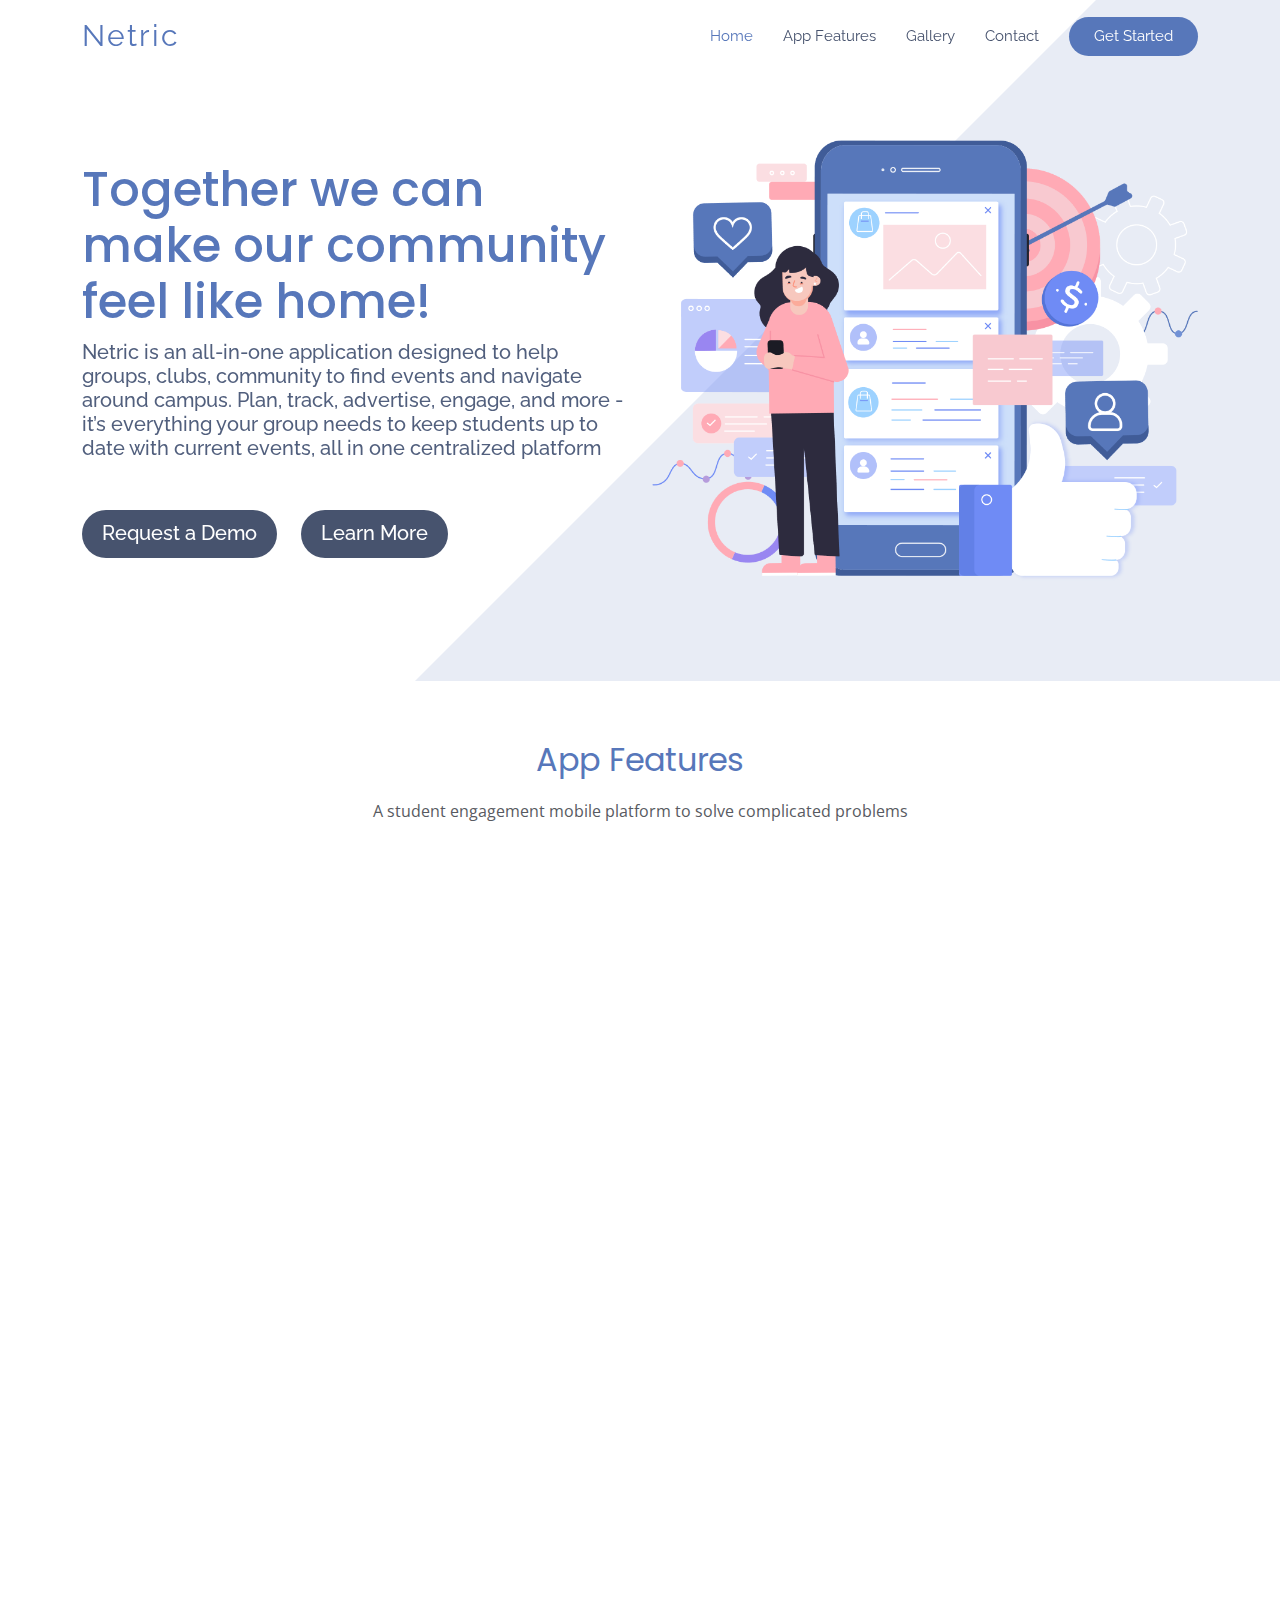
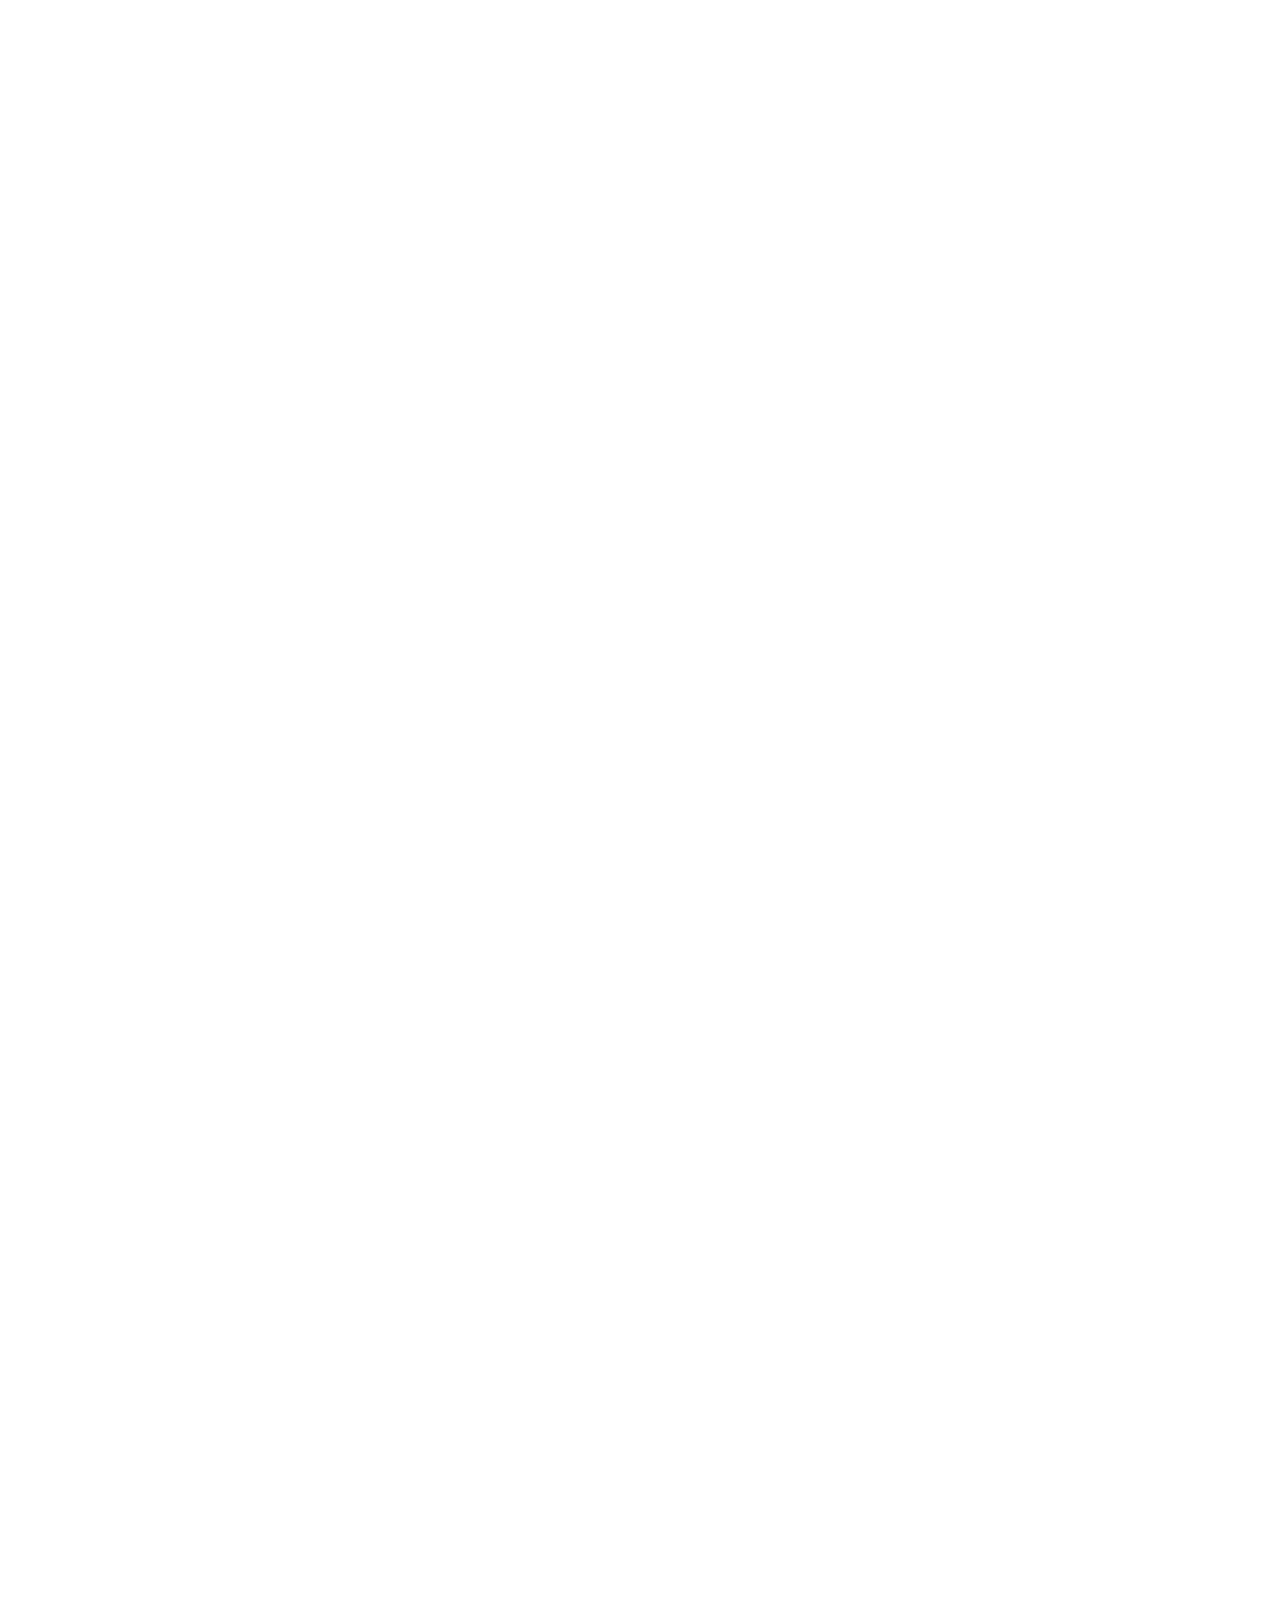
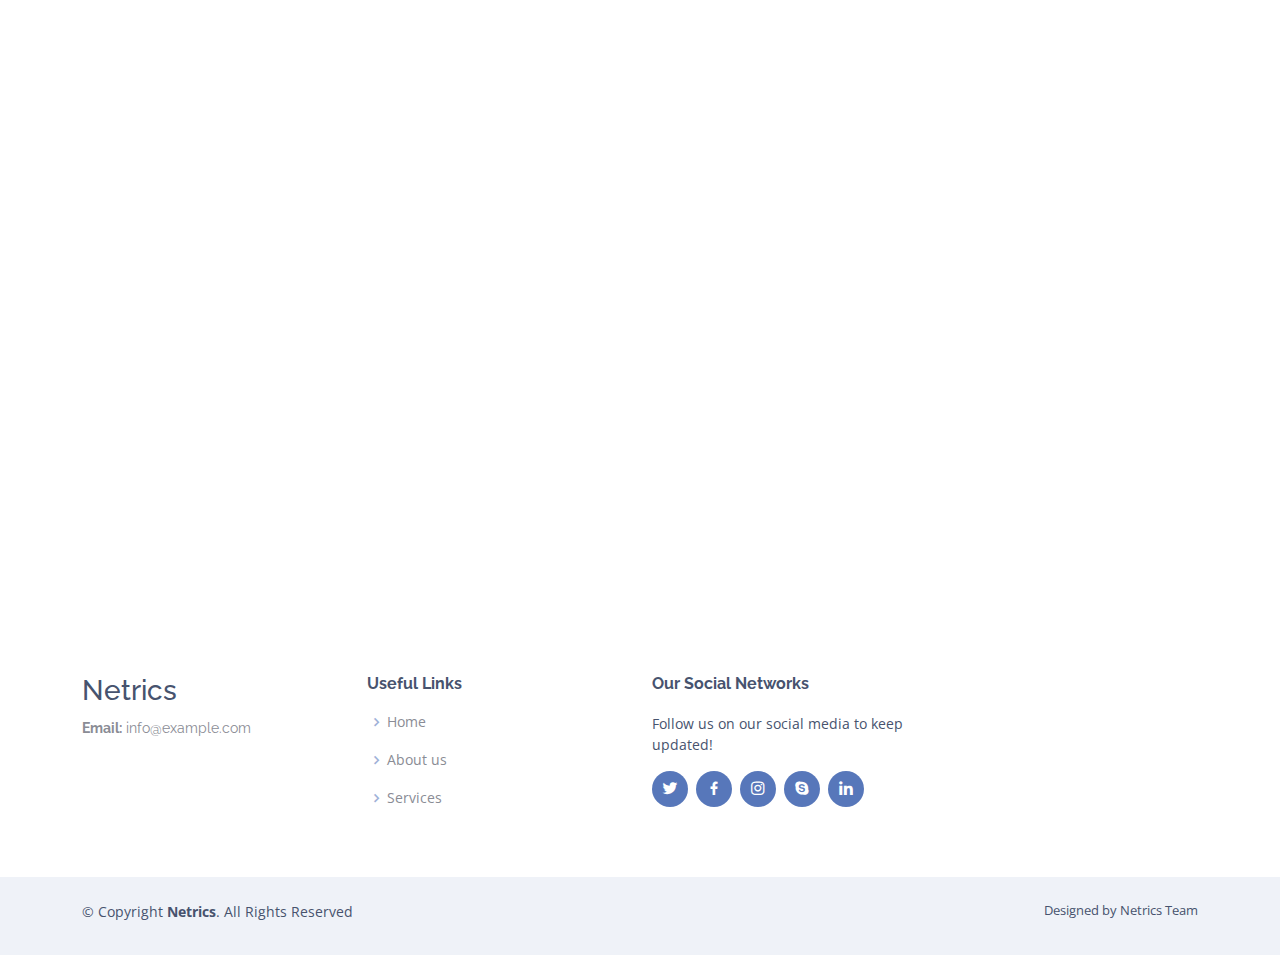
<file: index.html>
<!DOCTYPE html>
<html lang="en">

<head>
  <meta charset="utf-8">
  <meta content="width=device-width, initial-scale=1.0" name="viewport">

  <title>Netric</title>
  <meta content="" name="description">
  <meta content="" name="keywords">

  <!-- Favicons -->
  <link href="assets/img/favicon.png" rel="icon">
  <link href="assets/img/apple-touch-icon.png" rel="apple-touch-icon">

  <!-- Google Fonts -->
  <link href="https://fonts.googleapis.com/css?family=Open+Sans:300,300i,400,400i,600,600i,700,700i|Raleway:300,300i,400,400i,500,500i,600,600i,700,700i|Poppins:300,300i,400,400i,500,500i,600,600i,700,700i" rel="stylesheet">

  <!-- Vendor CSS Files -->
  <link href="assets/vendor/aos/aos.css" rel="stylesheet">
  <link href="assets/vendor/bootstrap/css/bootstrap.min.css" rel="stylesheet">
  <link href="assets/vendor/bootstrap-icons/bootstrap-icons.css" rel="stylesheet">
  <link href="assets/vendor/boxicons/css/boxicons.min.css" rel="stylesheet">
  <link href="assets/vendor/glightbox/css/glightbox.min.css" rel="stylesheet">
  <link href="assets/vendor/swiper/swiper-bundle.min.css" rel="stylesheet">

  <!-- Template Main CSS File -->
  <link href="assets/css/style.css" rel="stylesheet">

  <!-- =======================================================
  * Template Name: Appland - v4.5.0
  * Template URL: https://bootstrapmade.com/free-bootstrap-app-landing-page-template/
  * Author: BootstrapMade.com
  * License: https://bootstrapmade.com/license/
  ======================================================== -->
</head>

<body>

  <!-- ======= Header ======= -->
  <header id="header" class="fixed-top  header-transparent ">
    <div class="container d-flex align-items-center justify-content-between">

      <div class="logo">
        <h1><a href="index.html">Netric</a></h1>
        <!-- Uncomment below if you prefer to use an image logo -->
        <!-- <a href="index.html"><img src="assets/img/logo.png" alt="" class="img-fluid"></a>-->
      </div>

      <nav id="navbar" class="navbar">
        <ul>
          <li><a class="nav-link scrollto active" href="#hero">Home</a></li>
          <li><a class="nav-link scrollto" href="#features">App Features</a></li>
          <li><a class="nav-link scrollto" href="#gallery">Gallery</a></li>
          <!-- <li><a class="nav-link scrollto" href="#pricing">Pricing</a></li> -->
          <!-- <li><a class="nav-link scrollto" href="#faq">F.A.Q</a></li> -->
          <!-- <li class="dropdown"><a href="#"><span>Drop Down</span> <i class="bi bi-chevron-down"></i></a>
            <ul>
              <li><a href="#">Drop Down 1</a></li>
              <li class="dropdown"><a href="#"><span>Deep Drop Down</span> <i class="bi bi-chevron-right"></i></a>
                <ul>
                  <li><a href="#">Deep Drop Down 1</a></li>
                  <li><a href="#">Deep Drop Down 2</a></li>
                  <li><a href="#">Deep Drop Down 3</a></li>
                  <li><a href="#">Deep Drop Down 4</a></li>
                  <li><a href="#">Deep Drop Down 5</a></li>
                </ul>
              </li>
              <li><a href="#">Drop Down 2</a></li>
              <li><a href="#">Drop Down 3</a></li>
              <li><a href="#">Drop Down 4</a></li>
            </ul> -->
          </li>
          <li><a class="nav-link scrollto" href="#contact">Contact</a></li>
          <li><a class="getstarted scrollto" href="#features">Get Started</a></li>
        </ul>
        <i class="bi bi-list mobile-nav-toggle"></i>
      </nav><!-- .navbar -->

    </div>
  </header><!-- End Header -->

  <!-- ======= Hero Section ======= -->
  <section id="hero" class="d-flex align-items-center">

    <div class="container">
      <div class="row">
        <div class="col-lg-6 d-lg-flex flex-lg-column justify-content-center align-items-stretch pt-5 pt-lg-0 order-2 order-lg-1" data-aos="fade-up">
          <div>
            <h1>Together we can make our community feel like home!</h1>
            <h2>Netric is an all-in-one application designed to help groups, clubs, community to find events and navigate around campus. Plan, track, advertise, engage, and more - it’s everything your group needs to keep students up to date with current events, all in one centralized platform</h2>
            <a href="#contact" class="download-btn"> Request a Demo</a>
            <a href="#features" class="download-btn">Learn More</a>
          </div>
        </div>
        <div class="col-lg-6 d-lg-flex flex-lg-column align-items-stretch order-1 order-lg-2 hero-img" data-aos="fade-up">
          <img src="assets/img/hero-img.png" class="img-fluid" alt="">
        </div>
      </div>
    </div>

  </section><!-- End Hero -->

  <main id="main">

    <!-- ======= App Features Section ======= -->
    <section id="features" class="features">
      <div class="container">

        <div class="section-title">
          <h2>App Features</h2>
          <p>A student engagement mobile platform to solve complicated problems</p>
        </div>

        <div class="row no-gutters">
          <div class="col-xl-7 d-flex align-items-stretch order-2 order-lg-1">
            <div class="content d-flex flex-column justify-content-center">
              <div class="row">
                <div class="col-md-6 icon-box" data-aos="fade-up">
                  <i class="bx bx-receipt"></i>
                  <h4>Centralize</h4>
                  <p>Create a single location to keep up to date on all the current campus events.</p>
                </div>
                <div class="col-md-6 icon-box" data-aos="fade-up" data-aos-delay="100">
                  <i class="bx bx-cube-alt"></i>
                  <h4>Custom Branding</h4>
                  <p>Reflect your brand by adding your institution’s logo and changing theme colours.</p>
                </div>
                <div class="col-md-6 icon-box" data-aos="fade-up" data-aos-delay="200">
                  <i class="bx bx-images"></i>
                  <h4>Simplify</h4>
                  <p>Manage your processes with organization, event, form, finance and user management tool.</p>
                </div>
                <div class="col-md-6 icon-box" data-aos="fade-up" data-aos-delay="300">
                  <i class="bx bx-shield"></i>
                  <h4>Explore Accurately</h4>
                  <p>On-map icons show specific locations of events with route details and GPS tracking. We will show you where you are and how far from the destination and any alternative routes.</p>
                </div>
                <div class="col-md-6 icon-box" data-aos="fade-up" data-aos-delay="400">
                  <i class="bx bx-atom"></i>
                  <h4>Status Notification</h4>
                  <p>With event invites and a centralized calendar, it’s easy to share information, gather RSVPs, and get reminders. Events can take place around campus, or anywhere else online.</p>
                </div>
                <div class="col-md-6 icon-box" data-aos="fade-up" data-aos-delay="500">
                  <i class="bx bx-id-card"></i>
                  <h4>Engage</h4>
                  <p>Assist students to find involvement opportunities to provide effective advertisement and increase engagement.</p>
                </div>
              </div>
            </div>
          </div>
          <div class="image col-xl-5 d-flex align-items-stretch justify-content-center order-1 order-lg-2" data-aos="fade-left" data-aos-delay="100">
            <img src="assets/img/features.svg" class="img-fluid" alt="">
          </div>
        </div>

      </div>
    </section><!-- End App Features Section -->

    <!-- ======= Details Section ======= -->
    <section id="details" class="details">
      <div class="container">
        <!--students union and clubs-->
        <div class="row content">
          <div class="col-md-4" data-aos="fade-right">
            <img src="assets/img/details-1.png" class="img-fluid" alt="">
          </div>
          <div class="col-md-8 pt-4" data-aos="fade-up">
            <h3>Designed and built for your team.</h3> 
            <p class="fst-italic">
              Employing systems to organize, maintain, and manage student life and take action to increase engagement.
            </p>
            <ul>
              <li><i class="bi bi-check"></i> Collaboration: Stay in sync with everyone you work with</li>
              <li><i class="bi bi-check"></i> Organization Management: Automate club and event updates</li>
              <li><i class="bi bi-check"></i> Measure Participation: Get data analytics to track student engagement and identify trends and behaviors</li>
            </ul>
            <p>
              We work closely with your students union to find the best solution fit personalized for your campus. By centralizing the process saves time and makes working with your team simpler. By collecting event participant data helps inform the organization where resources should be allocated.
            </p>
          </div>
        </div>
        <!--Students-->
        <div class="row content">
          <div class="col-md-4 order-1 order-md-2" data-aos="fade-left">
            <img src="assets/img/details-2.png" class="img-fluid" alt="">
          </div>
          <div class="col-md-8 pt-5 order-2 order-md-1" data-aos="fade-up">
            <h3>Empower Student Success</h3> 
            <p class="fst-italic">
              
            </p>
            
            <p>
              With a customized branded campus events app, students can keep opportunities for involvement from anywhere and at anytime.
            </p>
            <ul>
              <li><i class="bi bi-check"></i> Centralization: One stop shop for all your clubs and events needs</li>
              <li><i class="bi bi-check"></i> Network: Connect with the student community </li>
              <li><i class="bi bi-check"></i> Personalization: Recommend events catered towards their personal interests</li>
            </ul>
            <p>
              No need to look through any more papers, flyers, instagram, facebook, or multiple websites because we have everything a student needs to enjoy the campus life experience. Rather than letting students log in to multiple platforms, a one time sign in ensures a seamless user experience. We are here to make a personalized profile for each student and make lives easier to find and pursue their interests. 
            </p>
          </div>
        </div>

      </div>
    </section><!-- End Details Section -->

    <!-- ======= Gallery Section ======= -->
    <section id="gallery" class="gallery">
      <div class="container" data-aos="fade-up">

        <div class="section-title">
          <h2>Gallery</h2>
        </div>

      </div>

      <div class="container-fluid" data-aos="fade-up">
        <div class="gallery-slider swiper">
          <div class="swiper-wrapper">
            <div class="swiper-slide"><a href="assets/img/gallery1/gallery-01.PNG" class="gallery-lightbox" data-gall="gallery-carousel"><img src="assets/img/gallery1/gallery-01.PNG" class="img-fluid" alt=""></a></div>
            <div class="swiper-slide"><a href="assets/img/gallery1/gallery-02.PNG" class="gallery-lightbox" data-gall="gallery-carousel"><img src="assets/img/gallery1/gallery-02.PNG" class="img-fluid" alt=""></a></div>
            <div class="swiper-slide"><a href="assets/img/gallery1/gallery-03.PNG" class="gallery-lightbox" data-gall="gallery-carousel"><img src="assets/img/gallery1/gallery-03.PNG" class="img-fluid" alt=""></a></div>
            <div class="swiper-slide"><a href="assets/img/gallery1/gallery-04.PNG" class="gallery-lightbox" data-gall="gallery-carousel"><img src="assets/img/gallery1/gallery-04.PNG" class="img-fluid" alt=""></a></div>
            <div class="swiper-slide"><a href="assets/img/gallery1/gallery-05.PNG" class="gallery-lightbox" data-gall="gallery-carousel"><img src="assets/img/gallery1/gallery-05.PNG" class="img-fluid" alt=""></a></div>
            <div class="swiper-slide"><a href="assets/img/gallery1/gallery-06.PNG" class="gallery-lightbox" data-gall="gallery-carousel"><img src="assets/img/gallery1/gallery-06.PNG" class="img-fluid" alt=""></a></div>
            <div class="swiper-slide"><a href="assets/img/gallery1/gallery-07.PNG" class="gallery-lightbox" data-gall="gallery-carousel"><img src="assets/img/gallery1/gallery-07.PNG" class="img-fluid" alt=""></a></div>
            <!-- <div class="swiper-slide"><a href="assets/img/gallery/gallery-8.png" class="gallery-lightbox" data-gall="gallery-carousel"><img src="assets/img/gallery/gallery-8.png" class="img-fluid" alt=""></a></div>
            <div class="swiper-slide"><a href="assets/img/gallery/gallery-9.png" class="gallery-lightbox" data-gall="gallery-carousel"><img src="assets/img/gallery/gallery-9.png" class="img-fluid" alt=""></a></div>
            <div class="swiper-slide"><a href="assets/img/gallery/gallery-10.png" class="gallery-lightbox" data-gall="gallery-carousel"><img src="assets/img/gallery/gallery-10.png" class="img-fluid" alt=""></a></div>
            <div class="swiper-slide"><a href="assets/img/gallery/gallery-11.png" class="gallery-lightbox" data-gall="gallery-carousel"><img src="assets/img/gallery/gallery-11.png" class="img-fluid" alt=""></a></div>
            <div class="swiper-slide"><a href="assets/img/gallery/gallery-12.png" class="gallery-lightbox" data-gall="gallery-carousel"><img src="assets/img/gallery/gallery-12.png" class="img-fluid" alt=""></a></div> -->
          </div>
          <div class="swiper-pagination"></div>
        </div>

      </div>
    </section><!-- End Gallery Section -->

    <!-- ======= Testimonials Section ======= -->
    <!-- <section id="testimonials" class="testimonials section-bg">
      <div class="container" data-aos="fade-up">

        <div class="section-title">
          <h2>Testimonials</h2>
          <p>Magnam dolores commodi suscipit. Necessitatibus eius consequatur ex aliquid fuga eum quidem. Sit sint consectetur velit. Quisquam quos quisquam cupiditate. Et nemo qui impedit suscipit alias ea. Quia fugiat sit in iste officiis commodi quidem hic quas.</p>
        </div>

        <div class="testimonials-slider swiper" data-aos="fade-up" data-aos-delay="100">
          <div class="swiper-wrapper">

            <div class="swiper-slide">
              <div class="testimonial-item">
                <img src="assets/img/testimonials/testimonials-1.jpg" class="testimonial-img" alt="">
                <h3>Saul Goodman</h3>
                <h4>Ceo &amp; Founder</h4>
                <p>
                  <i class="bx bxs-quote-alt-left quote-icon-left"></i>
                  Proin iaculis purus consequat sem cure digni ssim donec porttitora entum suscipit rhoncus. Accusantium quam, ultricies eget id, aliquam eget nibh et. Maecen aliquam, risus at semper.
                  <i class="bx bxs-quote-alt-right quote-icon-right"></i>
                </p>
              </div>
            </div>

            <div class="swiper-slide">
              <div class="testimonial-item">
                <img src="assets/img/testimonials/testimonials-2.jpg" class="testimonial-img" alt="">
                <h3>Sara Wilsson</h3>
                <h4>Designer</h4>
                <p>
                  <i class="bx bxs-quote-alt-left quote-icon-left"></i>
                  Export tempor illum tamen malis malis eram quae irure esse labore quem cillum quid cillum eram malis quorum velit fore eram velit sunt aliqua noster fugiat irure amet legam anim culpa.
                  <i class="bx bxs-quote-alt-right quote-icon-right"></i>
                </p>
              </div>
            </div>

            <div class="swiper-slide">
              <div class="testimonial-item">
                <img src="assets/img/testimonials/testimonials-3.jpg" class="testimonial-img" alt="">
                <h3>Jena Karlis</h3>
                <h4>Store Owner</h4>
                <p>
                  <i class="bx bxs-quote-alt-left quote-icon-left"></i>
                  Enim nisi quem export duis labore cillum quae magna enim sint quorum nulla quem veniam duis minim tempor labore quem eram duis noster aute amet eram fore quis sint minim.
                  <i class="bx bxs-quote-alt-right quote-icon-right"></i>
                </p>
              </div>
            </div>

            <div class="swiper-slide">
              <div class="testimonial-item">
                <img src="assets/img/testimonials/testimonials-4.jpg" class="testimonial-img" alt="">
                <h3>Matt Brandon</h3>
                <h4>Freelancer</h4>
                <p>
                  <i class="bx bxs-quote-alt-left quote-icon-left"></i>
                  Fugiat enim eram quae cillum dolore dolor amet nulla culpa multos export minim fugiat minim velit minim dolor enim duis veniam ipsum anim magna sunt elit fore quem dolore labore illum veniam.
                  <i class="bx bxs-quote-alt-right quote-icon-right"></i>
                </p>
              </div>
            </div>

            <div class="swiper-slide">
              <div class="testimonial-item">
                <img src="assets/img/testimonials/testimonials-5.jpg" class="testimonial-img" alt="">
                <h3>John Larson</h3>
                <h4>Entrepreneur</h4>
                <p>
                  <i class="bx bxs-quote-alt-left quote-icon-left"></i>
                  Quis quorum aliqua sint quem legam fore sunt eram irure aliqua veniam tempor noster veniam enim culpa labore duis sunt culpa nulla illum cillum fugiat legam esse veniam culpa fore nisi cillum quid.
                  <i class="bx bxs-quote-alt-right quote-icon-right"></i>
                </p>
              </div>
            </div>

          </div>
          <div class="swiper-pagination"></div>
        </div>

      </div>
    </section>End Testimonials Section -->


    <!-- ======= Frequently Asked Questions Section ======= -->
    <!-- <section id="faq" class="faq section-bg">
      <div class="container" data-aos="fade-up">

        <div class="section-title">

          <h2>Frequently Asked Questions</h2>
          <p>Magnam dolores commodi suscipit. Necessitatibus eius consequatur ex aliquid fuga eum quidem. Sit sint consectetur velit. Quisquam quos quisquam cupiditate. Et nemo qui impedit suscipit alias ea. Quia fugiat sit in iste officiis commodi quidem hic quas.</p>
        </div>

        <div class="accordion-list">
          <ul>
            <li data-aos="fade-up">
              <i class="bx bx-help-circle icon-help"></i> <a data-bs-toggle="collapse" class="collapse" data-bs-target="#accordion-list-1">Non consectetur a erat nam at lectus urna duis? <i class="bx bx-chevron-down icon-show"></i><i class="bx bx-chevron-up icon-close"></i></a>
              <div id="accordion-list-1" class="collapse show" data-bs-parent=".accordion-list">
                <p>
                  Feugiat pretium nibh ipsum consequat. Tempus iaculis urna id volutpat lacus laoreet non curabitur gravida. Venenatis lectus magna fringilla urna porttitor rhoncus dolor purus non.
                </p>
              </div>
            </li>

            <li data-aos="fade-up" data-aos-delay="100">
              <i class="bx bx-help-circle icon-help"></i> <a data-bs-toggle="collapse" data-bs-target="#accordion-list-2" class="collapsed">Feugiat scelerisque varius morbi enim nunc? <i class="bx bx-chevron-down icon-show"></i><i class="bx bx-chevron-up icon-close"></i></a>
              <div id="accordion-list-2" class="collapse" data-bs-parent=".accordion-list">
                <p>
                  Dolor sit amet consectetur adipiscing elit pellentesque habitant morbi. Id interdum velit laoreet id donec ultrices. Fringilla phasellus faucibus scelerisque eleifend donec pretium. Est pellentesque elit ullamcorper dignissim. Mauris ultrices eros in cursus turpis massa tincidunt dui.
                </p>
              </div>
            </li>

            <li data-aos="fade-up" data-aos-delay="200">
              <i class="bx bx-help-circle icon-help"></i> <a data-bs-toggle="collapse" data-bs-target="#accordion-list-3" class="collapsed">Dolor sit amet consectetur adipiscing elit? <i class="bx bx-chevron-down icon-show"></i><i class="bx bx-chevron-up icon-close"></i></a>
              <div id="accordion-list-3" class="collapse" data-bs-parent=".accordion-list">
                <p>
                  Eleifend mi in nulla posuere sollicitudin aliquam ultrices sagittis orci. Faucibus pulvinar elementum integer enim. Sem nulla pharetra diam sit amet nisl suscipit. Rutrum tellus pellentesque eu tincidunt. Lectus urna duis convallis convallis tellus. Urna molestie at elementum eu facilisis sed odio morbi quis
                </p>
              </div>
            </li>

            <li data-aos="fade-up" data-aos-delay="300">
              <i class="bx bx-help-circle icon-help"></i> <a data-bs-toggle="collapse" data-bs-target="#accordion-list-4" class="collapsed">Tempus quam pellentesque nec nam aliquam sem et tortor consequat? <i class="bx bx-chevron-down icon-show"></i><i class="bx bx-chevron-up icon-close"></i></a>
              <div id="accordion-list-4" class="collapse" data-bs-parent=".accordion-list">
                <p>
                  Molestie a iaculis at erat pellentesque adipiscing commodo. Dignissim suspendisse in est ante in. Nunc vel risus commodo viverra maecenas accumsan. Sit amet nisl suscipit adipiscing bibendum est. Purus gravida quis blandit turpis cursus in.
                </p>
              </div>
            </li>

            <li data-aos="fade-up" data-aos-delay="400">
              <i class="bx bx-help-circle icon-help"></i> <a data-bs-toggle="collapse" data-bs-target="#accordion-list-5" class="collapsed">Tortor vitae purus faucibus ornare. Varius vel pharetra vel turpis nunc eget lorem dolor? <i class="bx bx-chevron-down icon-show"></i><i class="bx bx-chevron-up icon-close"></i></a>
              <div id="accordion-list-5" class="collapse" data-bs-parent=".accordion-list">
                <p>
                  Laoreet sit amet cursus sit amet dictum sit amet justo. Mauris vitae ultricies leo integer malesuada nunc vel. Tincidunt eget nullam non nisi est sit amet. Turpis nunc eget lorem dolor sed. Ut venenatis tellus in metus vulputate eu scelerisque.
                </p>
              </div>
            </li>

          </ul>
        </div>

      </div>
    </section>End Frequently Asked Questions Section -->

    <!-- ======= Contact Section ======= -->
    <section id="contact" class="contact">
      <div class="container" data-aos="fade-up">

        <div class="section-title">
          <h2>Contact</h2>
          <p>Get in touch with our team today to discuss our software in a greater detail and build the solution that is right for you.</p>
        </div>

        <div class="row">

          <!-- <div class="col-lg-6">
            <div class="row">
              <div class="col-lg-6 info">
                <i class="bx bx-map"></i>
                <h4>Address</h4>
                <p>A108 Adam Street,<br>New York, NY 535022</p>
              </div>
              <div class="col-lg-6 info">
                <i class="bx bx-phone"></i>
                <h4>Call Us</h4>
                <p>+1 5589 55488 55<br>+1 5589 22548 64</p>
              </div>
              <div class="col-lg-6 info">
                <i class="bx bx-envelope"></i>
                <h4>Email Us</h4>
                <p>contact@example.com<br>info@example.com</p>
              </div>
              <div class="col-lg-6 info">
                <i class="bx bx-time-five"></i>
                <h4>Working Hours</h4>
                <p>Mon - Fri: 9AM to 5PM<br>Sunday: 9AM to 1PM</p>
              </div>
            </div>
          </div> -->

          <div class="col-lg-12">
            <form action="forms/contact.php" method="post" role="form" class="php-email-form" data-aos="fade-up">
              <div class="form-group">
                <input placeholder="Your Name" type="text" name="name" class="form-control" id="name" required>
              </div>
              <div class="form-group mt-3">
                <input placeholder="Your Email" type="email" class="form-control" name="email" id="email" required>
              </div>
              <div class="form-group mt-3">
                <input placeholder="Subject" type="text" class="form-control" name="subject" id="subject" required>
              </div>
              <div class="form-group mt-3">
                <textarea placeholder="Message" class="form-control" name="message" rows="5" required></textarea>
              </div>
              <div class="my-3">
                <div class="loading">Loading</div>
                <div class="error-message"></div>
                <div class="sent-message">Your message has been sent. Thank you!</div>
              </div>
              <div class="text-center"><button type="submit">Send Message</button></div>
            </form>
          </div>

        </div>

      </div>
    </section><!-- End Contact Section -->

  </main><!-- End #main -->

  <!-- ======= Footer ======= -->
  <footer id="footer">

    <!-- <div class="footer-newsletter">
      <div class="container">
        <div class="row justify-content-center">
          <div class="col-lg-6">
            <h4>Join Our Newsletter</h4>
            <p>Tamen quem nulla quae legam multos aute sint culpa legam noster magna</p>
            <form action="" method="post">
              <input type="email" name="email"><input type="submit" value="Subscribe">
            </form>
          </div>
        </div>
      </div>
    </div> -->

    <div class="footer-top">
      <div class="container">
        <div class="row">

          <div class="col-lg-3 col-md-6 footer-contact">
            <h3>Netrics</h3>
            <p>
              <!-- A108 Adam Street <br>
              New York, NY 535022<br>
              United States <br><br>
              <strong>Phone:</strong> +1 5589 55488 55<br> -->
              <strong>Email:</strong> info@example.com<br>
            </p>
          </div>

          <div class="col-lg-3 col-md-6 footer-links">
            <h4>Useful Links</h4>
            <ul>
              <li><i class="bx bx-chevron-right"></i> <a href="#">Home</a></li>
              <li><i class="bx bx-chevron-right"></i> <a href="#">About us</a></li>
              <li><i class="bx bx-chevron-right"></i> <a href="#">Services</a></li>
            </ul>
          </div>

          <!-- <div class="col-lg-3 col-md-6 footer-links">
            <h4>Our Services</h4>
            <ul>
              <li><i class="bx bx-chevron-right"></i> <a href="#">Web Design</a></li>
              <li><i class="bx bx-chevron-right"></i> <a href="#">Web Development</a></li>
              <li><i class="bx bx-chevron-right"></i> <a href="#">Product Management</a></li>
              <li><i class="bx bx-chevron-right"></i> <a href="#">Marketing</a></li>
              <li><i class="bx bx-chevron-right"></i> <a href="#">Graphic Design</a></li>
            </ul>
          </div> -->

          <div class="col-lg-3 col-md-6 footer-links">
            <h4>Our Social Networks</h4>
            <p>Follow us on our social media to keep updated!</p>
            <div class="social-links mt-3">
              <a href="#" class="twitter"><i class="bx bxl-twitter"></i></a>
              <a href="#" class="facebook"><i class="bx bxl-facebook"></i></a>
              <a href="#" class="instagram"><i class="bx bxl-instagram"></i></a>
              <a href="#" class="google-plus"><i class="bx bxl-skype"></i></a>
              <a href="#" class="linkedin"><i class="bx bxl-linkedin"></i></a>
            </div>
          </div>

        </div>
      </div>
    </div>

    <div class="container py-4">
      <div class="copyright">
        &copy; Copyright <strong><span>Netrics</span></strong>. All Rights Reserved
      </div>
      <div class="credits">
        <!-- All the links in the footer should remain intact. -->
        <!-- You can delete the links only if you purchased the pro version. -->
        <!-- Licensing information: https://bootstrapmade.com/license/ -->
        <!-- Purchase the pro version with working PHP/AJAX contact form: https://bootstrapmade.com/free-bootstrap-app-landing-page-template/ -->
        Designed by Netrics Team
      </div>
    </div>
  </footer><!-- End Footer -->

  <a href="#" class="back-to-top d-flex align-items-center justify-content-center"><i class="bi bi-arrow-up-short"></i></a>

  <!-- Vendor JS Files -->
  <script src="assets/vendor/aos/aos.js"></script>
  <script src="assets/vendor/bootstrap/js/bootstrap.bundle.min.js"></script>
  <script src="assets/vendor/glightbox/js/glightbox.min.js"></script>
  <script src="assets/vendor/php-email-form/validate.js"></script>
  <script src="assets/vendor/swiper/swiper-bundle.min.js"></script>

  <!-- Template Main JS File -->
  <script src="assets/js/main.js"></script>

</body>

</html>
</file>
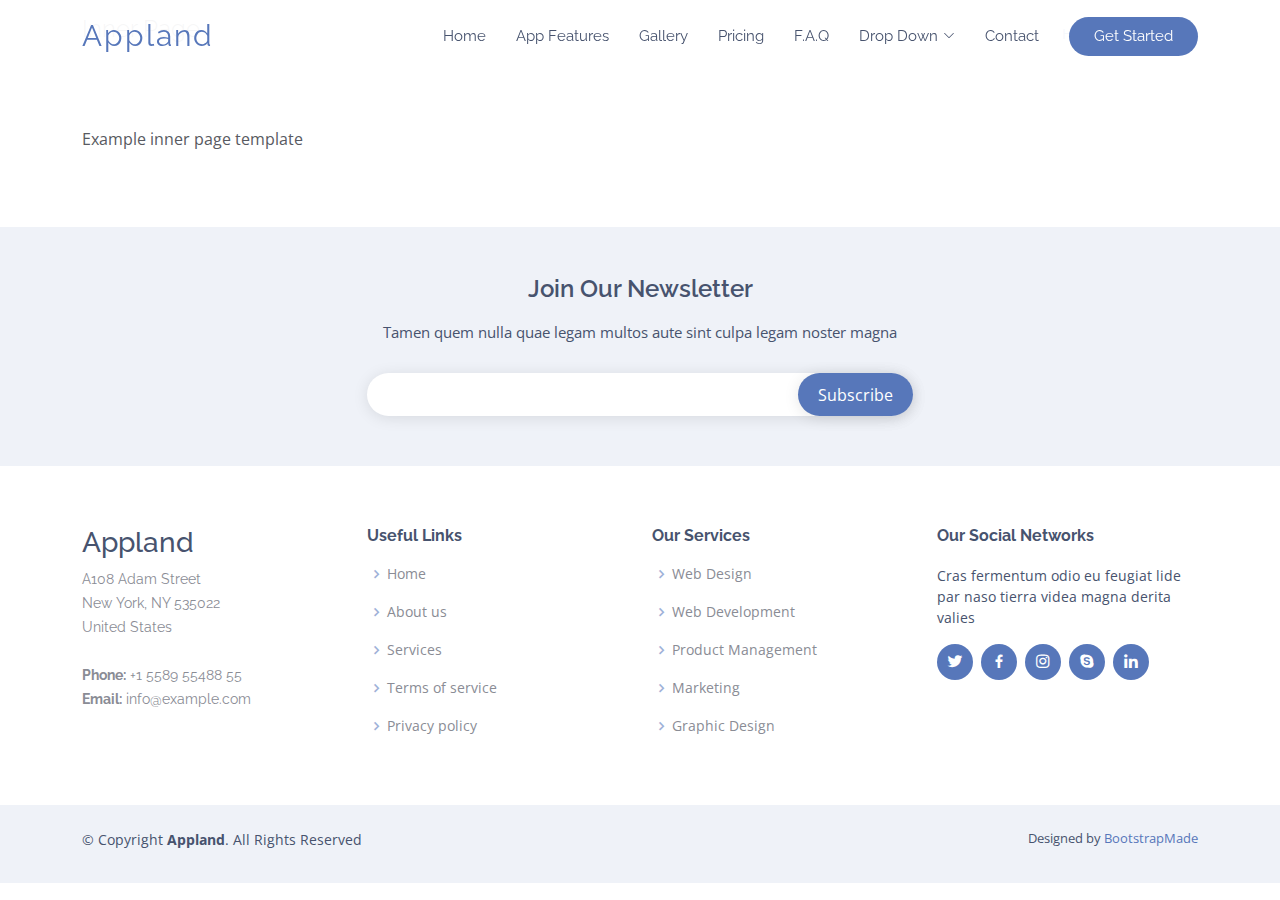
<file: inner-page.html>
<!DOCTYPE html>
<html lang="en">

<head>
  <meta charset="utf-8">
  <meta content="width=device-width, initial-scale=1.0" name="viewport">

  <title>Inner Page - Appland Bootstrap Template</title>
  <meta content="" name="description">
  <meta content="" name="keywords">

  <!-- Favicons -->
  <link href="assets/img/favicon.png" rel="icon">
  <link href="assets/img/apple-touch-icon.png" rel="apple-touch-icon">

  <!-- Google Fonts -->
  <link href="https://fonts.googleapis.com/css?family=Open+Sans:300,300i,400,400i,600,600i,700,700i|Raleway:300,300i,400,400i,500,500i,600,600i,700,700i|Poppins:300,300i,400,400i,500,500i,600,600i,700,700i" rel="stylesheet">

  <!-- Vendor CSS Files -->
  <link href="assets/vendor/aos/aos.css" rel="stylesheet">
  <link href="assets/vendor/bootstrap/css/bootstrap.min.css" rel="stylesheet">
  <link href="assets/vendor/bootstrap-icons/bootstrap-icons.css" rel="stylesheet">
  <link href="assets/vendor/boxicons/css/boxicons.min.css" rel="stylesheet">
  <link href="assets/vendor/glightbox/css/glightbox.min.css" rel="stylesheet">
  <link href="assets/vendor/swiper/swiper-bundle.min.css" rel="stylesheet">

  <!-- Template Main CSS File -->
  <link href="assets/css/style.css" rel="stylesheet">

  <!-- =======================================================
  * Template Name: Appland - v4.4.0
  * Template URL: https://bootstrapmade.com/free-bootstrap-app-landing-page-template/
  * Author: BootstrapMade.com
  * License: https://bootstrapmade.com/license/
  ======================================================== -->
</head>

<body>

  <!-- ======= Header ======= -->
  <header id="header" class="fixed-top ">
    <div class="container d-flex align-items-center justify-content-between">

      <div class="logo">
        <h1><a href="index.html">Appland</a></h1>
        <!-- Uncomment below if you prefer to use an image logo -->
        <!-- <a href="index.html"><img src="assets/img/logo.png" alt="" class="img-fluid"></a>-->
      </div>

      <nav id="navbar" class="navbar">
        <ul>
          <li><a class="nav-link scrollto " href="#hero">Home</a></li>
          <li><a class="nav-link scrollto" href="#features">App Features</a></li>
          <li><a class="nav-link scrollto" href="#gallery">Gallery</a></li>
          <li><a class="nav-link scrollto" href="#pricing">Pricing</a></li>
          <li><a class="nav-link scrollto" href="#faq">F.A.Q</a></li>
          <li class="dropdown"><a href="#"><span>Drop Down</span> <i class="bi bi-chevron-down"></i></a>
            <ul>
              <li><a href="#">Drop Down 1</a></li>
              <li class="dropdown"><a href="#"><span>Deep Drop Down</span> <i class="bi bi-chevron-right"></i></a>
                <ul>
                  <li><a href="#">Deep Drop Down 1</a></li>
                  <li><a href="#">Deep Drop Down 2</a></li>
                  <li><a href="#">Deep Drop Down 3</a></li>
                  <li><a href="#">Deep Drop Down 4</a></li>
                  <li><a href="#">Deep Drop Down 5</a></li>
                </ul>
              </li>
              <li><a href="#">Drop Down 2</a></li>
              <li><a href="#">Drop Down 3</a></li>
              <li><a href="#">Drop Down 4</a></li>
            </ul>
          </li>
          <li><a class="nav-link scrollto" href="#contact">Contact</a></li>
          <li><a class="getstarted scrollto" href="#features">Get Started</a></li>
        </ul>
        <i class="bi bi-list mobile-nav-toggle"></i>
      </nav><!-- .navbar -->

    </div>
  </header><!-- End Header -->

  <main id="main">

    <!-- ======= Breadcrumbs Section ======= -->
    <section class="breadcrumbs">
      <div class="container">

        <div class="d-flex justify-content-between align-items-center">
          <h2>Inner Page</h2>
          <ol>
            <li><a href="index.html">Home</a></li>
            <li>Inner Page</li>
          </ol>
        </div>

      </div>
    </section><!-- End Breadcrumbs Section -->

    <section class="inner-page">
      <div class="container">
        <p>
          Example inner page template
        </p>
      </div>
    </section>

  </main><!-- End #main -->

  <!-- ======= Footer ======= -->
  <footer id="footer">

    <div class="footer-newsletter">
      <div class="container">
        <div class="row justify-content-center">
          <div class="col-lg-6">
            <h4>Join Our Newsletter</h4>
            <p>Tamen quem nulla quae legam multos aute sint culpa legam noster magna</p>
            <form action="" method="post">
              <input type="email" name="email"><input type="submit" value="Subscribe">
            </form>
          </div>
        </div>
      </div>
    </div>

    <div class="footer-top">
      <div class="container">
        <div class="row">

          <div class="col-lg-3 col-md-6 footer-contact">
            <h3>Appland</h3>
            <p>
              A108 Adam Street <br>
              New York, NY 535022<br>
              United States <br><br>
              <strong>Phone:</strong> +1 5589 55488 55<br>
              <strong>Email:</strong> info@example.com<br>
            </p>
          </div>

          <div class="col-lg-3 col-md-6 footer-links">
            <h4>Useful Links</h4>
            <ul>
              <li><i class="bx bx-chevron-right"></i> <a href="#">Home</a></li>
              <li><i class="bx bx-chevron-right"></i> <a href="#">About us</a></li>
              <li><i class="bx bx-chevron-right"></i> <a href="#">Services</a></li>
              <li><i class="bx bx-chevron-right"></i> <a href="#">Terms of service</a></li>
              <li><i class="bx bx-chevron-right"></i> <a href="#">Privacy policy</a></li>
            </ul>
          </div>

          <div class="col-lg-3 col-md-6 footer-links">
            <h4>Our Services</h4>
            <ul>
              <li><i class="bx bx-chevron-right"></i> <a href="#">Web Design</a></li>
              <li><i class="bx bx-chevron-right"></i> <a href="#">Web Development</a></li>
              <li><i class="bx bx-chevron-right"></i> <a href="#">Product Management</a></li>
              <li><i class="bx bx-chevron-right"></i> <a href="#">Marketing</a></li>
              <li><i class="bx bx-chevron-right"></i> <a href="#">Graphic Design</a></li>
            </ul>
          </div>

          <div class="col-lg-3 col-md-6 footer-links">
            <h4>Our Social Networks</h4>
            <p>Cras fermentum odio eu feugiat lide par naso tierra videa magna derita valies</p>
            <div class="social-links mt-3">
              <a href="#" class="twitter"><i class="bx bxl-twitter"></i></a>
              <a href="#" class="facebook"><i class="bx bxl-facebook"></i></a>
              <a href="#" class="instagram"><i class="bx bxl-instagram"></i></a>
              <a href="#" class="google-plus"><i class="bx bxl-skype"></i></a>
              <a href="#" class="linkedin"><i class="bx bxl-linkedin"></i></a>
            </div>
          </div>

        </div>
      </div>
    </div>

    <div class="container py-4">
      <div class="copyright">
        &copy; Copyright <strong><span>Appland</span></strong>. All Rights Reserved
      </div>
      <div class="credits">
        <!-- All the links in the footer should remain intact. -->
        <!-- You can delete the links only if you purchased the pro version. -->
        <!-- Licensing information: https://bootstrapmade.com/license/ -->
        <!-- Purchase the pro version with working PHP/AJAX contact form: https://bootstrapmade.com/free-bootstrap-app-landing-page-template/ -->
        Designed by <a href="https://bootstrapmade.com/">BootstrapMade</a>
      </div>
    </div>
  </footer><!-- End Footer -->

  <a href="#" class="back-to-top d-flex align-items-center justify-content-center"><i class="bi bi-arrow-up-short"></i></a>

  <!-- Vendor JS Files -->
  <script src="assets/vendor/aos/aos.js"></script>
  <script src="assets/vendor/bootstrap/js/bootstrap.bundle.min.js"></script>
  <script src="assets/vendor/glightbox/js/glightbox.min.js"></script>
  <script src="assets/vendor/php-email-form/validate.js"></script>
  <script src="assets/vendor/swiper/swiper-bundle.min.js"></script>

  <!-- Template Main JS File -->
  <script src="assets/js/main.js"></script>

</body>

</html>
</file>
<file: assets/css/style.css>
/**
* Template Name: Appland - v4.4.0
* Template URL: https://bootstrapmade.com/free-bootstrap-app-landing-page-template/
* Author: BootstrapMade.com
* License: https://bootstrapmade.com/license/
*/

/*--------------------------------------------------------------
# General
--------------------------------------------------------------*/
body {
  font-family: "Open Sans", sans-serif;
  color: #585a61;
}

a {
  color: #5777ba;
  text-decoration: none;
}

a:hover {
  color: #7b94c9;
  text-decoration: none;
}

h1, h2, h3, h4, h5, h6 {
  font-family: "Raleway", sans-serif;
}

/*--------------------------------------------------------------
# Back to top button
--------------------------------------------------------------*/
.back-to-top {
  position: fixed;
  visibility: hidden;
  opacity: 0;
  right: 15px;
  bottom: 15px;
  z-index: 996;
  background: #5777ba;
  width: 40px;
  height: 40px;
  border-radius: 50px;
  transition: all 0.4s;
}
.back-to-top i {
  font-size: 24px;
  color: #fff;
  line-height: 0;
}
.back-to-top:hover {
  background: #748ec6;
  color: #fff;
}
.back-to-top.active {
  visibility: visible;
  opacity: 1;
}

/*--------------------------------------------------------------
# Disable aos animation delay on mobile devices
--------------------------------------------------------------*/
@media screen and (max-width: 768px) {
  [data-aos-delay] {
    transition-delay: 0 !important;
  }
}
/*--------------------------------------------------------------
# Header
--------------------------------------------------------------*/
#header {
  transition: all 0.5s;
  z-index: 997;
  transition: all 0.5s;
  padding: 15px 0;
  background: rgba(255, 255, 255, 0.95);
}
#header.header-transparent {
  background: transparent;
}
#header.header-scrolled {
  background: rgba(255, 255, 255, 0.95);
  box-shadow: 0px 2px 15px rgba(0, 0, 0, 0.1);
}
#header .logo h1 {
  font-size: 30px;
  margin: 0;
  line-height: 1;
  font-weight: 400;
  letter-spacing: 2px;
}
#header .logo h1 a, #header .logo h1 a:hover {
  color: #5777ba;
  text-decoration: none;
}
#header .logo img {
  margin: 0;
  max-height: 40px;
}

/*--------------------------------------------------------------
# Navigation Menu
--------------------------------------------------------------*/
/**
* Desktop Navigation 
*/
.navbar {
  padding: 0;
}
.navbar ul {
  margin: 0;
  padding: 0;
  display: flex;
  list-style: none;
  align-items: center;
}
.navbar li {
  position: relative;
}
.navbar a, .navbar a:focus {
  display: flex;
  align-items: center;
  justify-content: space-between;
  padding: 10px 0 10px 30px;
  font-family: "Raleway", sans-serif;
  font-size: 15px;
  color: #47536e;
  white-space: nowrap;
  transition: 0.3s;
}
.navbar a i, .navbar a:focus i {
  font-size: 12px;
  line-height: 0;
  margin-left: 5px;
}
.navbar a:hover, .navbar .active, .navbar .active:focus, .navbar li:hover > a {
  color: #5777ba;
}
.navbar .getstarted, .navbar .getstarted:focus {
  background: #5777ba;
  color: #fff;
  padding: 12px 25px;
  margin-left: 30px;
  color: #fff;
  line-height: 1;
  border-radius: 50px;
}
.navbar .getstarted:hover, .navbar .getstarted:focus:hover {
  background: #748ec6;
  color: #fff;
}
.navbar .dropdown ul {
  display: block;
  position: absolute;
  left: 14px;
  top: calc(100% + 30px);
  margin: 0;
  padding: 10px 0;
  z-index: 99;
  opacity: 0;
  visibility: hidden;
  background: #fff;
  box-shadow: 0px 0px 30px rgba(127, 137, 161, 0.25);
  transition: 0.3s;
  border-radius: 4px;
}
.navbar .dropdown ul li {
  min-width: 200px;
}
.navbar .dropdown ul a {
  padding: 10px 20px;
  font-size: 15px;
  text-transform: none;
  font-weight: 600;
}
.navbar .dropdown ul a i {
  font-size: 12px;
}
.navbar .dropdown ul a:hover, .navbar .dropdown ul .active:hover, .navbar .dropdown ul li:hover > a {
  color: #5777ba;
}
.navbar .dropdown:hover > ul {
  opacity: 1;
  top: 100%;
  visibility: visible;
}
.navbar .dropdown .dropdown ul {
  top: 0;
  left: calc(100% - 30px);
  visibility: hidden;
}
.navbar .dropdown .dropdown:hover > ul {
  opacity: 1;
  top: 0;
  left: 100%;
  visibility: visible;
}
@media (max-width: 1366px) {
  .navbar .dropdown .dropdown ul {
    left: -90%;
  }
  .navbar .dropdown .dropdown:hover > ul {
    left: -100%;
  }
}

/**
* Mobile Navigation 
*/
.mobile-nav-toggle {
  color: #47536e;
  font-size: 28px;
  cursor: pointer;
  display: none;
  line-height: 0;
  transition: 0.5s;
}
.mobile-nav-toggle.bi-x {
  color: #fff;
}

@media (max-width: 991px) {
  .mobile-nav-toggle {
    display: block;
  }

  .navbar ul {
    display: none;
  }
}
.navbar-mobile {
  position: fixed;
  overflow: hidden;
  top: 0;
  right: 0;
  left: 0;
  bottom: 0;
  background: rgba(51, 60, 79, 0.9);
  transition: 0.3s;
  z-index: 999;
}
.navbar-mobile .mobile-nav-toggle {
  position: absolute;
  top: 15px;
  right: 15px;
}
.navbar-mobile ul {
  display: block;
  position: absolute;
  top: 55px;
  right: 15px;
  bottom: 15px;
  left: 15px;
  padding: 10px 0;
  border-radius: 6px;
  background-color: #fff;
  overflow-y: auto;
  transition: 0.3s;
}
.navbar-mobile a, .navbar-mobile a:focus {
  padding: 10px 20px;
  font-size: 15px;
  color: #47536e;
}
.navbar-mobile a:hover, .navbar-mobile .active, .navbar-mobile li:hover > a {
  color: #5777ba;
}
.navbar-mobile .getstarted, .navbar-mobile .getstarted:focus {
  margin: 15px;
}
.navbar-mobile .dropdown ul {
  position: static;
  display: none;
  margin: 10px 20px;
  padding: 10px 0;
  z-index: 99;
  opacity: 1;
  visibility: visible;
  background: #fff;
  box-shadow: 0px 0px 30px rgba(127, 137, 161, 0.25);
}
.navbar-mobile .dropdown ul li {
  min-width: 200px;
}
.navbar-mobile .dropdown ul a {
  padding: 10px 20px;
}
.navbar-mobile .dropdown ul a i {
  font-size: 12px;
}
.navbar-mobile .dropdown ul a:hover, .navbar-mobile .dropdown ul .active:hover, .navbar-mobile .dropdown ul li:hover > a {
  color: #5777ba;
}
.navbar-mobile .dropdown > .dropdown-active {
  display: block;
}

/*--------------------------------------------------------------
# Hero Section
--------------------------------------------------------------*/
#hero {
  width: 100%;
  position: relative;
  overflow: hidden;
  padding: 140px 0 100px 0;
}
#hero::before {
  content: "";
  position: absolute;
  right: -100%;
  top: 20%;
  width: 250%;
  height: 200%;
  z-index: -1;
  background-color: #e8ecf5;
  transform: skewY(135deg);
}
#hero h1 {
  margin: 0 0 10px 0;
  font-size: 48px;
  font-weight: 500;
  line-height: 56px;
  color: #5777ba;
  font-family: "Poppins", sans-serif;
}
#hero h2 {
  color: #515f7d;
  margin-bottom: 50px;
  font-size: 20px;
}
#hero .download-btn {
  font-family: "Raleway", sans-serif;
  font-weight: 500;
  font-size: 20px;
  display: inline-block;
  padding: 8px 20px 10px 20px;
  border-radius: 30px;
  transition: 0.5s;
  color: #fff;
  background: #47536e;
  position: relative;
}

#hero .download-btn:hover {
  background: #5777ba;
}
#hero .download-btn i {
  font-size: 20px;
  position: absolute;
  left: 18px;
  top: 8.5px;
}
#hero .download-btn + .download-btn {
  margin-left: 20px;
}
@media (max-width: 991px) {
  #hero {
    text-align: center;
  }
  #hero .download-btn + .download-btn {
    margin: 0 10px;
  }
  #hero .hero-img {
    text-align: center;
  }
  #hero .hero-img img {
    width: 60%;
  }
}
@media (max-width: 768px) {
  #hero h1 {
    font-size: 28px;
    line-height: 36px;
  }
  #hero h2 {
    font-size: 18px;
    line-height: 24px;
    margin-bottom: 30px;
  }
  #hero .hero-img img {
    width: 70%;
  }
}
@media (max-width: 575px) {
  #hero .hero-img img {
    width: 80%;
  }
}

/*--------------------------------------------------------------
# Sections General
--------------------------------------------------------------*/
section {
  padding: 60px 0;
  overflow: hidden;
}

.section-bg {
  background-color: #f2f5fa;
}

.section-title {
  text-align: center;
  padding-bottom: 30px;
}
.section-title h2 {
  font-size: 32px;
  font-weight: 400;
  margin-bottom: 20px;
  padding-bottom: 0;
  color: #5777ba;
  font-family: "Poppins", sans-serif;
}
.section-title p {
  margin-bottom: 0;
}

/*--------------------------------------------------------------
# Breadcrumbs
--------------------------------------------------------------*/
.breadcrumbs {
  padding: 15px 0;
  background-color: #f6f8fb;
  min-height: 40px;
}
.breadcrumbs h2 {
  font-size: 24px;
  font-weight: 300;
}
.breadcrumbs ol {
  display: flex;
  flex-wrap: wrap;
  list-style: none;
  padding: 0;
  margin: 0;
  font-size: 14px;
}
.breadcrumbs ol li + li {
  padding-left: 10px;
}
.breadcrumbs ol li + li::before {
  display: inline-block;
  padding-right: 10px;
  color: #6c757d;
  content: "/";
}
@media (max-width: 768px) {
  .breadcrumbs .d-flex {
    display: block !important;
  }
  .breadcrumbs ol {
    display: block;
  }
  .breadcrumbs ol li {
    display: inline-block;
  }
}

/*--------------------------------------------------------------
# App Features
--------------------------------------------------------------*/
.features .content {
  padding: 30px 0;
}
.features .content .icon-box {
  margin-top: 25px;
}
.features .content .icon-box h4 {
  font-size: 20px;
  font-weight: 700;
  margin: 5px 0 10px 60px;
}
.features .content .icon-box i {
  font-size: 48px;
  float: left;
  color: #5777ba;
}
.features .content .icon-box p {
  font-size: 15px;
  color: #979aa1;
  margin-left: 60px;
}
@media (max-width: 991px) {
  .features .image {
    text-align: center;
  }
  .features .image img {
    max-width: 80%;
  }
}
@media (max-width: 667px) {
  .features .image img {
    max-width: 100%;
  }
}

/*--------------------------------------------------------------
# Details
--------------------------------------------------------------*/
.details .content + .content {
  margin-top: 100px;
}
.details .content h3 {
  font-weight: 700;
  font-size: 32px;
  color: #47536e;
}
.details .content ul {
  list-style: none;
  padding: 0;
}
.details .content ul li {
  padding-bottom: 10px;
}
.details .content ul i {
  font-size: 24px;
  padding-right: 2px;
  color: #5777ba;
  line-height: 0;
}
.details .content p:last-child {
  margin-bottom: 0;
}

/*--------------------------------------------------------------
# Gallery
--------------------------------------------------------------*/
.gallery {
  overflow: hidden;
}
.gallery .swiper-slide {
  transition: 0.3s;
}
.gallery .swiper-pagination {
  margin-top: 20px;
  position: relative;
}
.gallery .swiper-pagination .swiper-pagination-bullet {
  width: 12px;
  height: 12px;
  background-color: #fff;
  opacity: 1;
  border: 1px solid #5777ba;
}
.gallery .swiper-pagination .swiper-pagination-bullet-active {
  background-color: #5777ba;
}
.gallery .swiper-slide-active {
  text-align: center;
}
@media (min-width: 992px) {
  .gallery .swiper-wrapper {
    padding: 40px 0;
  }
  .gallery .swiper-slide-active {
    border: 6px solid #5777ba;
    padding: 4px;
    background: #fff;
    z-index: 1;
    transform: scale(1.2);
    margin-top: 10px;
    border-radius: 25px;
  }
}

/*--------------------------------------------------------------
# Testimonials
--------------------------------------------------------------*/
.testimonials .testimonials-carousel, .testimonials .testimonials-slider {
  overflow: hidden;
}
.testimonials .testimonial-item {
  box-sizing: content-box;
  padding: 30px 30px 30px 60px;
  margin: 30px 10px 30px 50px;
  min-height: 200px;
  box-shadow: 0px 2px 15px rgba(0, 0, 0, 0.08);
  position: relative;
  background: #fff;
}
.testimonials .testimonial-item .testimonial-img {
  width: 90px;
  border-radius: 10px;
  border: 6px solid #fff;
  position: absolute;
  left: -45px;
}
.testimonials .testimonial-item h3 {
  font-size: 18px;
  font-weight: bold;
  margin: 10px 0 5px 0;
  color: #111;
}
.testimonials .testimonial-item h4 {
  font-size: 14px;
  color: #999;
  margin: 0;
}
.testimonials .testimonial-item .quote-icon-left, .testimonials .testimonial-item .quote-icon-right {
  color: #e8ecf5;
  font-size: 26px;
}
.testimonials .testimonial-item .quote-icon-left {
  display: inline-block;
  left: -5px;
  position: relative;
}
.testimonials .testimonial-item .quote-icon-right {
  display: inline-block;
  right: -5px;
  position: relative;
  top: 10px;
}
.testimonials .testimonial-item p {
  font-style: italic;
  margin: 15px auto 15px auto;
}
.testimonials .swiper-pagination {
  margin-top: 20px;
  position: relative;
}
.testimonials .swiper-pagination .swiper-pagination-bullet {
  width: 12px;
  height: 12px;
  background-color: #fff;
  opacity: 1;
  border: 1px solid #5777ba;
}
.testimonials .swiper-pagination .swiper-pagination-bullet-active {
  background-color: #5777ba;
}

/*--------------------------------------------------------------
# Pricing
--------------------------------------------------------------*/
.pricing .row {
  padding-top: 40px;
}
.pricing .box {
  padding: 40px;
  margin-bottom: 30px;
  box-shadow: 0px 0px 30px rgba(73, 78, 92, 0.15);
  background: #fff;
  text-align: center;
}
.pricing h3 {
  font-weight: 300;
  margin-bottom: 15px;
  font-size: 28px;
}
.pricing h4 {
  font-size: 46px;
  color: #5777ba;
  font-weight: 400;
  font-family: "Open Sans", sans-serif;
  margin-bottom: 25px;
}
.pricing h4 span {
  color: #bababa;
  font-size: 18px;
  display: block;
}
.pricing ul {
  padding: 0;
  list-style: none;
  color: #999;
  text-align: left;
  line-height: 20px;
}
.pricing ul li {
  padding-bottom: 12px;
}
.pricing ul i {
  color: #5777ba;
  font-size: 18px;
  padding-right: 4px;
}
.pricing ul .na {
  color: #ccc;
}
.pricing ul .na i {
  color: #ccc;
}
.pricing ul .na span {
  text-decoration: line-through;
}
.pricing .get-started-btn {
  background: #47536e;
  display: inline-block;
  padding: 8px 30px;
  border-radius: 20px;
  color: #fff;
  transition: none;
  font-size: 14px;
  font-weight: 400;
  font-family: "Raleway", sans-serif;
  transition: 0.3s;
}
.pricing .get-started-btn:hover {
  background: #5777ba;
}
.pricing .featured {
  z-index: 10;
  margin: -30px -5px 0 -5px;
}
.pricing .featured .get-started-btn {
  background: #5777ba;
}
.pricing .featured .get-started-btn:hover {
  background: #748ec6;
}
@media (max-width: 992px) {
  .pricing .box {
    max-width: 60%;
    margin: 0 auto 30px auto;
  }
}
@media (max-width: 767px) {
  .pricing .box {
    max-width: 80%;
    margin: 0 auto 30px auto;
  }
}
@media (max-width: 420px) {
  .pricing .box {
    max-width: 100%;
    margin: 0 auto 30px auto;
  }
}

/*--------------------------------------------------------------
# Frequently Asked Questions
--------------------------------------------------------------*/
.faq .accordion-list {
  padding: 0 100px;
}
.faq .accordion-list ul {
  padding: 0;
  list-style: none;
}
.faq .accordion-list li + li {
  margin-top: 15px;
}
.faq .accordion-list li {
  padding: 20px;
  background: #fff;
  border-radius: 4px;
  position: relative;
}
.faq .accordion-list a {
  display: block;
  position: relative;
  font-family: "Poppins", sans-serif;
  font-size: 16px;
  line-height: 24px;
  font-weight: 500;
  padding: 0 30px;
  outline: none;
  cursor: pointer;
}
.faq .accordion-list .icon-help {
  font-size: 24px;
  position: absolute;
  right: 0;
  left: 20px;
  color: #b1c0df;
}
.faq .accordion-list .icon-show, .faq .accordion-list .icon-close {
  font-size: 24px;
  position: absolute;
  right: 0;
  top: 0;
}
.faq .accordion-list p {
  margin-bottom: 0;
  padding: 10px 0 0 0;
}
.faq .accordion-list .icon-show {
  display: none;
}
.faq .accordion-list a.collapsed {
  color: #343a40;
}
.faq .accordion-list a.collapsed:hover {
  color: #5777ba;
}
.faq .accordion-list a.collapsed .icon-show {
  display: inline-block;
}
.faq .accordion-list a.collapsed .icon-close {
  display: none;
}
@media (max-width: 1200px) {
  .faq .accordion-list {
    padding: 0;
  }
}

/*--------------------------------------------------------------
# Contact
--------------------------------------------------------------*/
.contact .info {
  padding: 20px 40px;
  background: #f1f3f6;
  color: #47536e;
  text-align: center;
  border: 1px solid #fff;
}
.contact .info i {
  font-size: 48px;
  color: #9fb2d8;
  margin-bottom: 15px;
}
.contact .info h4 {
  padding: 0;
  margin: 0 0 10px 0;
  font-size: 16px;
  font-weight: 600;
  text-transform: uppercase;
  font-family: "Poppins", sans-serif;
}
.contact .info p {
  font-size: 15px;
}
.contact .php-email-form {
  width: 100%;
}
.contact .php-email-form .error-message {
  display: none;
  color: #fff;
  background: #ed3c0d;
  text-align: left;
  padding: 15px;
  font-weight: 600;
}
.contact .php-email-form .error-message br + br {
  margin-top: 25px;
}
.contact .php-email-form .sent-message {
  display: none;
  color: #fff;
  background: #18d26e;
  text-align: center;
  padding: 15px;
  font-weight: 600;
}
.contact .php-email-form .loading {
  display: none;
  background: #fff;
  text-align: center;
  padding: 15px;
}
.contact .php-email-form .loading:before {
  content: "";
  display: inline-block;
  border-radius: 50%;
  width: 24px;
  height: 24px;
  margin: 0 10px -6px 0;
  border: 3px solid #18d26e;
  border-top-color: #eee;
  -webkit-animation: animate-loading 1s linear infinite;
  animation: animate-loading 1s linear infinite;
}
.contact .php-email-form label {
  font-family: "Poppins", sans-serif;
  margin-bottom: 5px;
  color: #8a8c95;
}
.contact .php-email-form input, .contact .php-email-form textarea {
  border-radius: 0;
  box-shadow: none;
  font-size: 14px;
}
.contact .php-email-form input:focus, .contact .php-email-form textarea:focus {
  border-color: #5777ba;
}
.contact .php-email-form input {
  padding: 10px 15px;
}
.contact .php-email-form textarea {
  padding: 12px 15px;
}
.contact .php-email-form button[type=submit] {
  background: #fff;
  border: 2px solid #5777ba;
  padding: 10px 24px;
  color: #5777ba;
  transition: 0.4s;
  border-radius: 50px;
  margin-top: 5px;
}
.contact .php-email-form button[type=submit]:hover {
  background: #5777ba;
  color: #fff;
}
@media (max-width: 1024px) {
  .contact .php-email-form {
    padding: 30px 15px 15px 15px;
  }
}
@media (max-width: 768px) {
  .contact .php-email-form {
    padding: 15px 0 0 0;
  }
}
@-webkit-keyframes animate-loading {
  0% {
    transform: rotate(0deg);
  }
  100% {
    transform: rotate(360deg);
  }
}
@keyframes animate-loading {
  0% {
    transform: rotate(0deg);
  }
  100% {
    transform: rotate(360deg);
  }
}

/*--------------------------------------------------------------
# Footer
--------------------------------------------------------------*/
#footer {
  background: #fff;
  padding: 0 0 30px 0;
  color: #47536e;
  font-size: 14px;
  background: #eff2f8;
}
#footer .footer-newsletter {
  padding: 50px 0;
  background: #eff2f8;
  text-align: center;
  font-size: 15px;
}
#footer .footer-newsletter h4 {
  font-size: 24px;
  margin: 0 0 20px 0;
  padding: 0;
  line-height: 1;
  font-weight: 600;
  color: #47536e;
}
#footer .footer-newsletter form {
  margin-top: 30px;
  background: #fff;
  padding: 6px 10px;
  position: relative;
  border-radius: 50px;
  box-shadow: 0px 2px 15px rgba(0, 0, 0, 0.1);
  text-align: left;
}
#footer .footer-newsletter form input[type=email] {
  border: 0;
  padding: 4px 8px;
  width: calc(100% - 100px);
}
#footer .footer-newsletter form input[type=submit] {
  position: absolute;
  top: 0;
  right: 0;
  bottom: 0;
  border: 0;
  background: none;
  font-size: 16px;
  padding: 0 20px;
  background: #5777ba;
  color: #fff;
  transition: 0.3s;
  border-radius: 50px;
  box-shadow: 0px 2px 15px rgba(0, 0, 0, 0.1);
}
#footer .footer-newsletter form input[type=submit]:hover {
  background: #415f9d;
}
#footer .footer-top {
  padding: 60px 0 30px 0;
  background: #fff;
}
#footer .footer-top .footer-contact {
  margin-bottom: 30px;
}
#footer .footer-top .footer-contact h4 {
  font-size: 22px;
  margin: 0 0 30px 0;
  padding: 2px 0 2px 0;
  line-height: 1;
  font-weight: 700;
  color: #47536e;
}
#footer .footer-top .footer-contact p {
  font-size: 14px;
  line-height: 24px;
  margin-bottom: 0;
  font-family: "Raleway", sans-serif;
  color: #8a8c95;
}
#footer .footer-top h4 {
  font-size: 16px;
  font-weight: bold;
  color: #47536e;
  position: relative;
  padding-bottom: 12px;
}
#footer .footer-top .footer-links {
  margin-bottom: 30px;
}
#footer .footer-top .footer-links ul {
  list-style: none;
  padding: 0;
  margin: 0;
}
#footer .footer-top .footer-links ul i {
  padding-right: 2px;
  color: #9fb2d8;
  font-size: 18px;
  line-height: 1;
}
#footer .footer-top .footer-links ul li {
  padding: 10px 0;
  display: flex;
  align-items: center;
}
#footer .footer-top .footer-links ul li:first-child {
  padding-top: 0;
}
#footer .footer-top .footer-links ul a {
  color: #8a8c95;
  transition: 0.3s;
  display: inline-block;
  line-height: 1;
}
#footer .footer-top .footer-links ul a:hover {
  text-decoration: none;
  color: #5777ba;
}
#footer .footer-top .social-links a {
  font-size: 18px;
  display: inline-block;
  background: #5777ba;
  color: #fff;
  line-height: 1;
  padding: 8px 0;
  margin-right: 4px;
  border-radius: 50%;
  text-align: center;
  width: 36px;
  height: 36px;
  transition: 0.3s;
}
#footer .footer-top .social-links a:hover {
  background: #27282c;
  color: #fff;
  text-decoration: none;
}
#footer .copyright {
  text-align: center;
  float: left;
  color: #47536e;
}
#footer .credits {
  float: right;
  text-align: center;
  font-size: 13px;
  color: #47536e;
}
@media (max-width: 768px) {
  #footer .copyright, #footer .credits {
    float: none;
    text-align: center;
    padding: 5px 0;
  }
}
</file>
